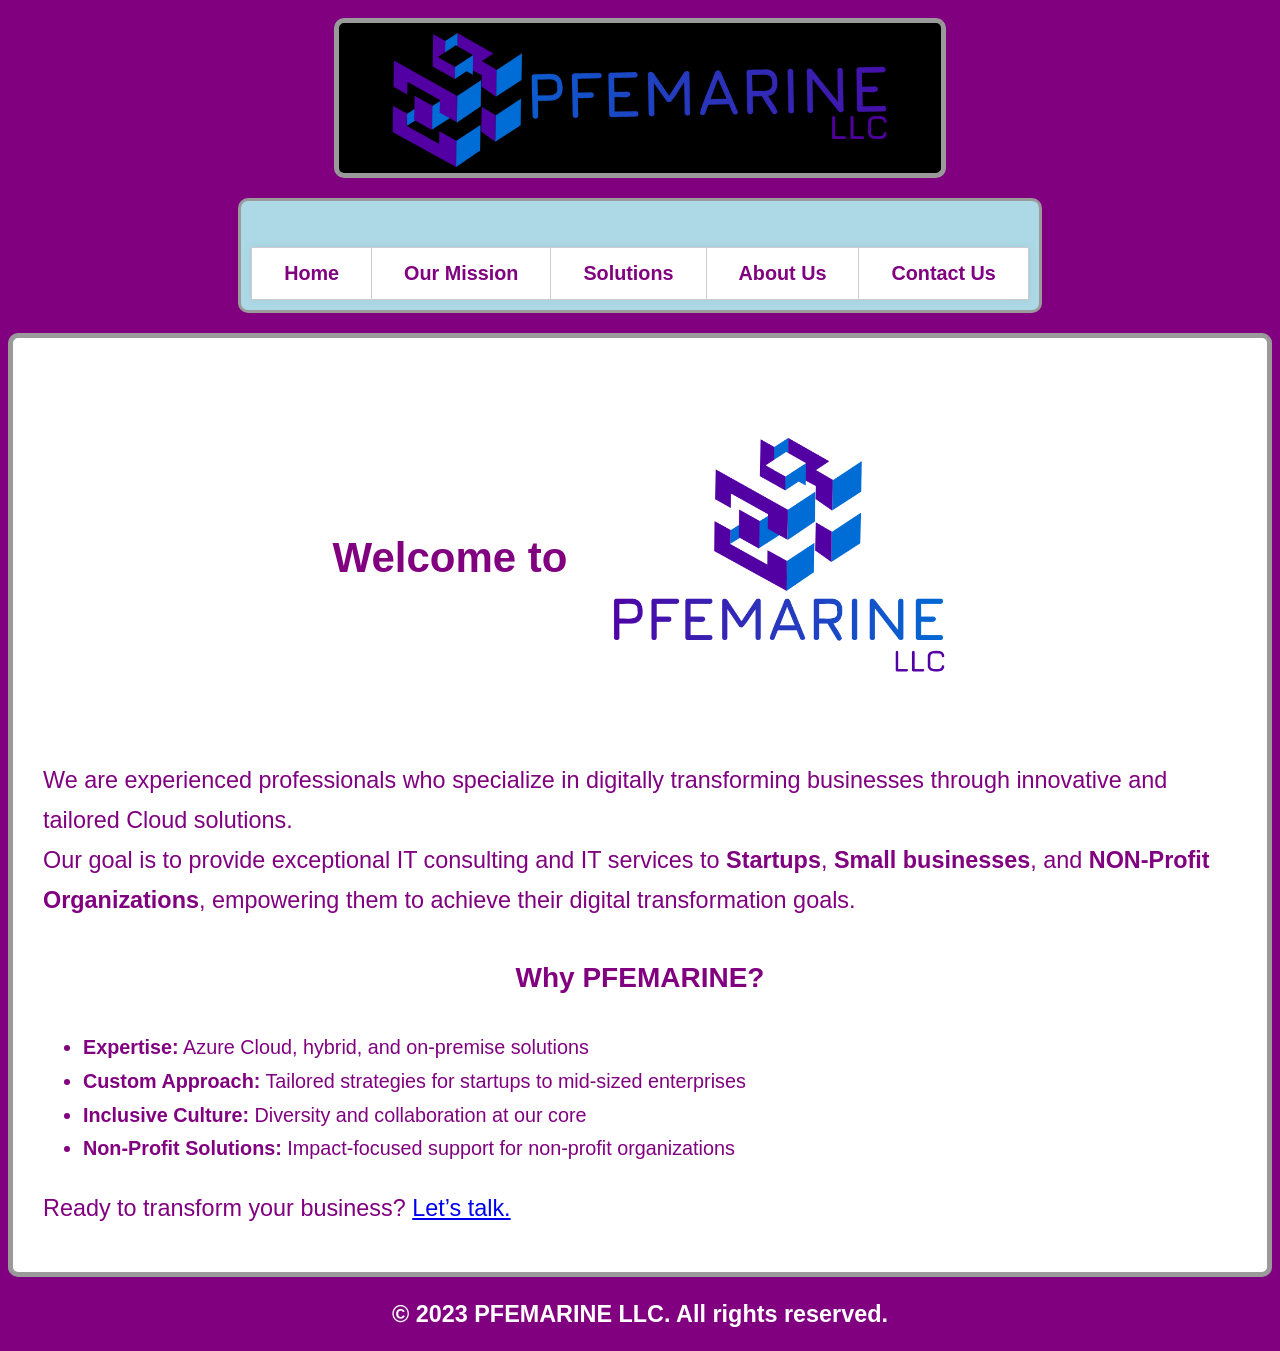
<file: PFEMARINE-Website/index.html>
<!DOCTYPE html>
<html lang="en">
 <head>
  <meta charset="UTF-8">
  <title>
   PFEMARINE LLC
  </title>
  <link href="styles.css" rel="stylesheet"/>
  <link href="header.html" rel="import"/>
 </head>
 <body>
  <header id="header">
  </header>
  <main>
   <div class="content-box text-purple text-body">
    <div class="welcome-header">
     <h1>
      Welcome to
     </h1>
     <img alt="PFEMARINE Logo" class="welcome-image" src="images/PFEMARINE-Logo.png"/>
    </div>
    <p>
    We are experienced professionals who specialize in digitally transforming businesses through innovative and tailored Cloud solutions.<br>
    Our goal is to provide exceptional IT consulting and IT services to <strong>Startups</strong>, <strong>Small businesses</strong>, and 
    <strong>NON-Profit Organizations</strong>, empowering them to achieve their digital transformation goals.
    </p>
    <h2>
     Why PFEMARINE?
    </h2>
    <ul>
     <li><strong>Expertise:</strong> Azure Cloud, hybrid, and on-premise solutions</li>
     <li><strong>Custom Approach:</strong> Tailored strategies for startups to mid-sized enterprises</li>
     <li><strong>Inclusive Culture:</strong> Diversity and collaboration at our core</li>
     <li><strong>Non-Profit Solutions:</strong> Impact-focused support for non-profit organizations</li>
    </ul>
    <p>
     Ready to transform your business?
     <a href="contact.html">
      Let&rsquo;s talk.
     </a>
    </p>
   </div>
  </main>
  <footer>
   <p>
    © 2023 PFEMARINE LLC. All rights reserved.
   </p>
  </footer>
  <script>
   fetch('header.html')
    .then(response => response.text())
    .then(html => {
        const header = document.getElementById('header');
        header.innerHTML = html;
    });
  </script>
 </body>
</html>
</file>
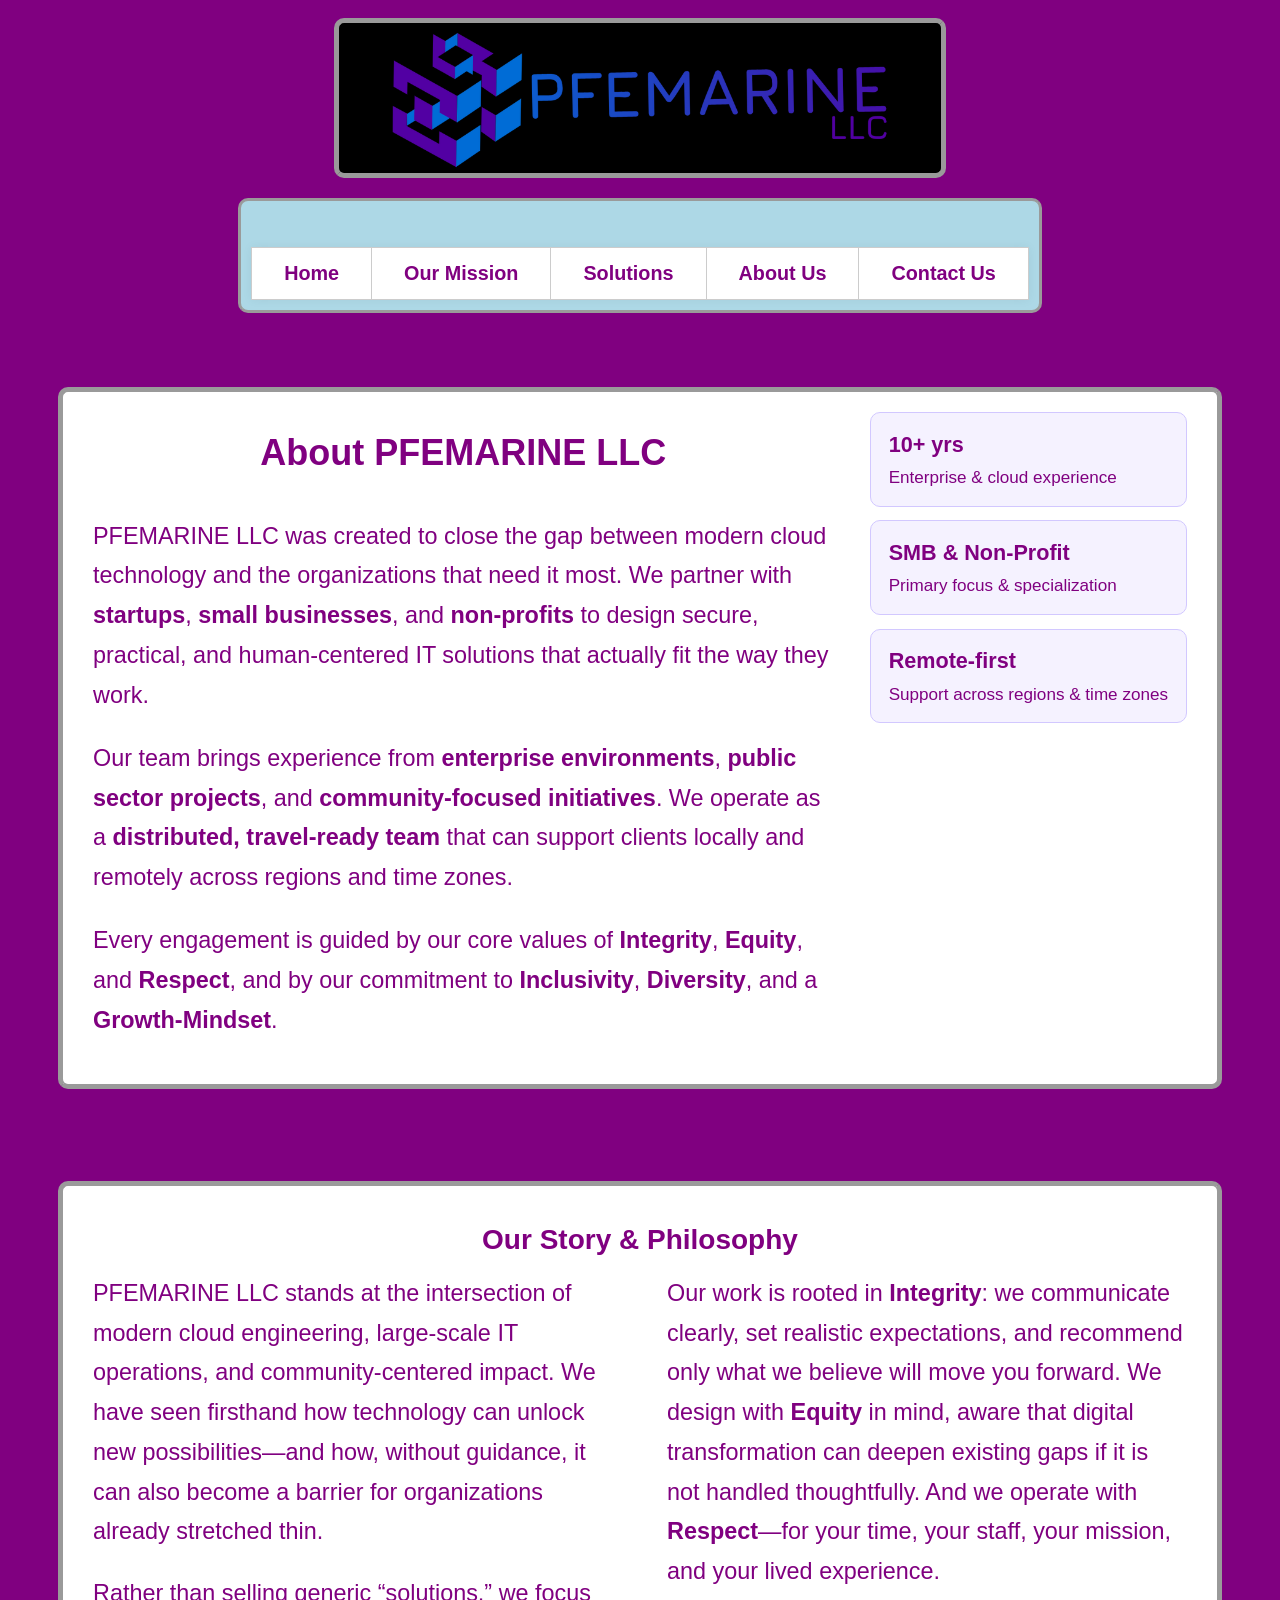
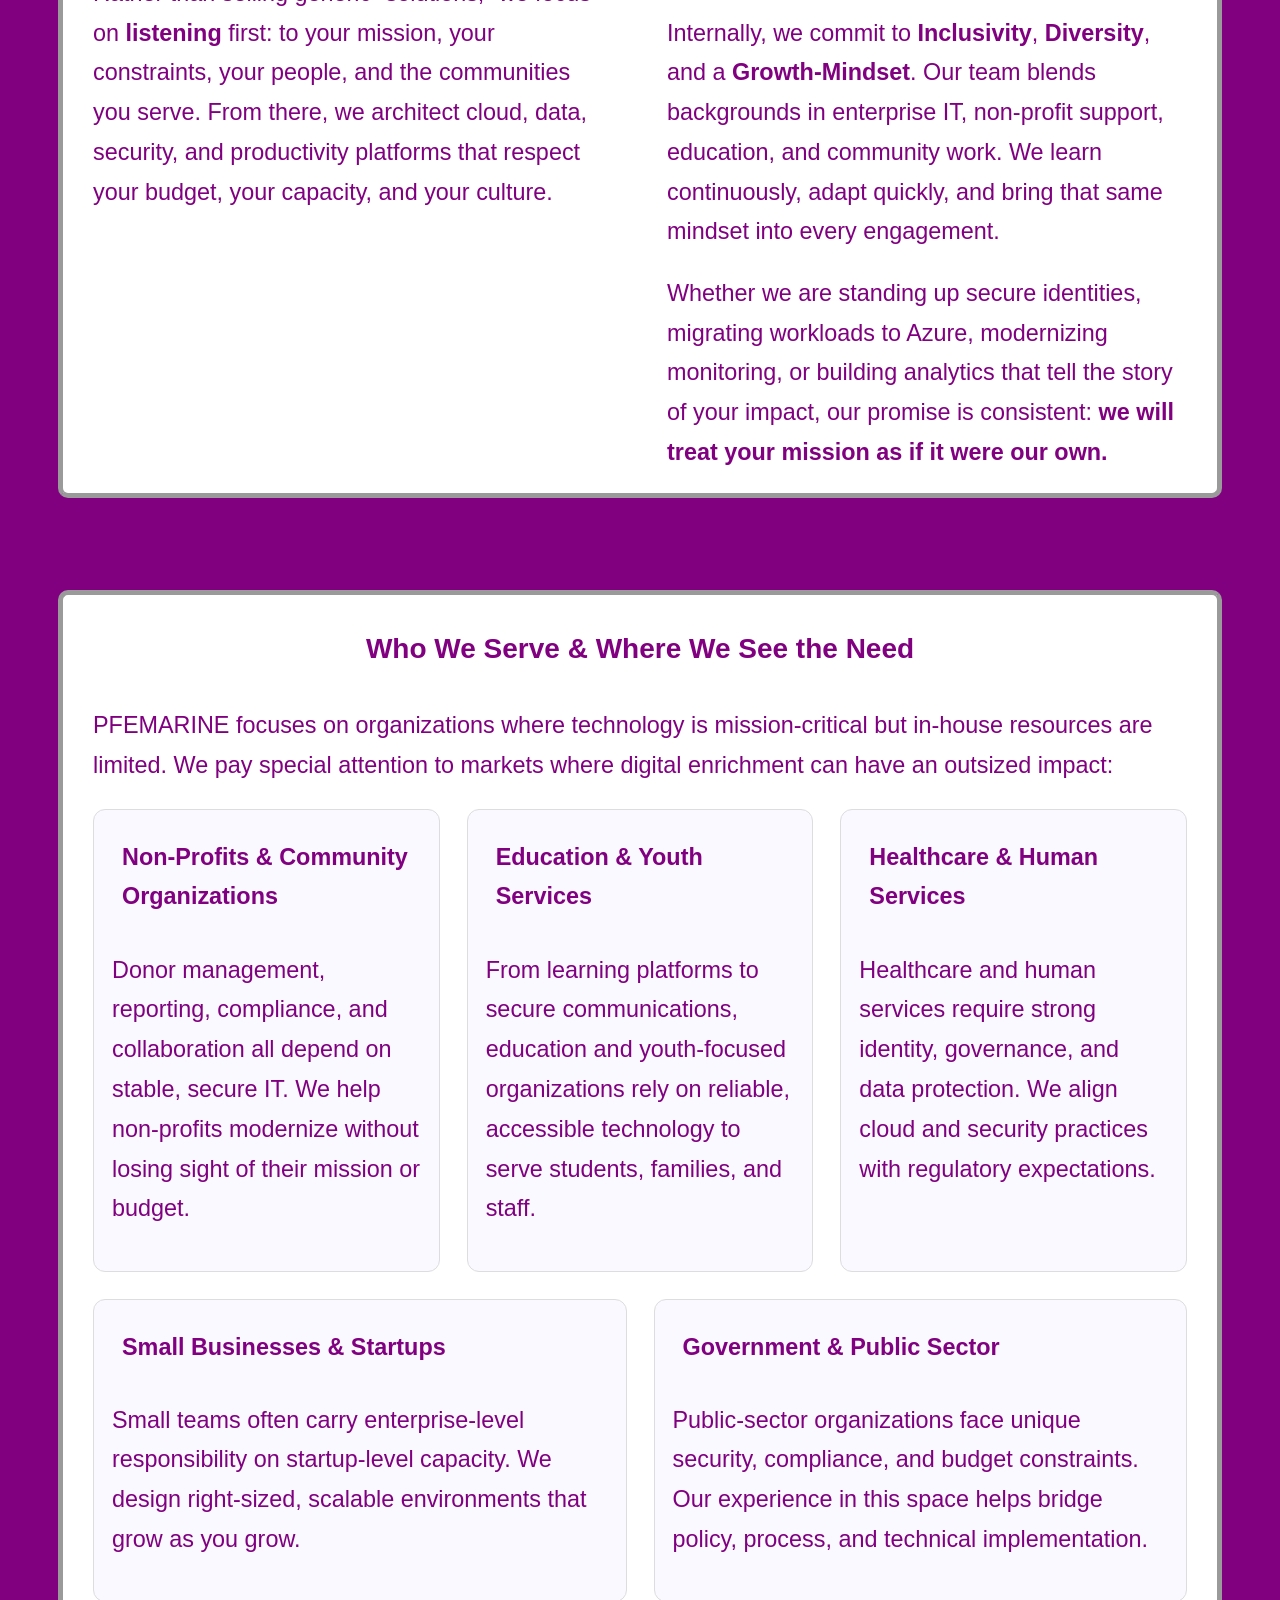
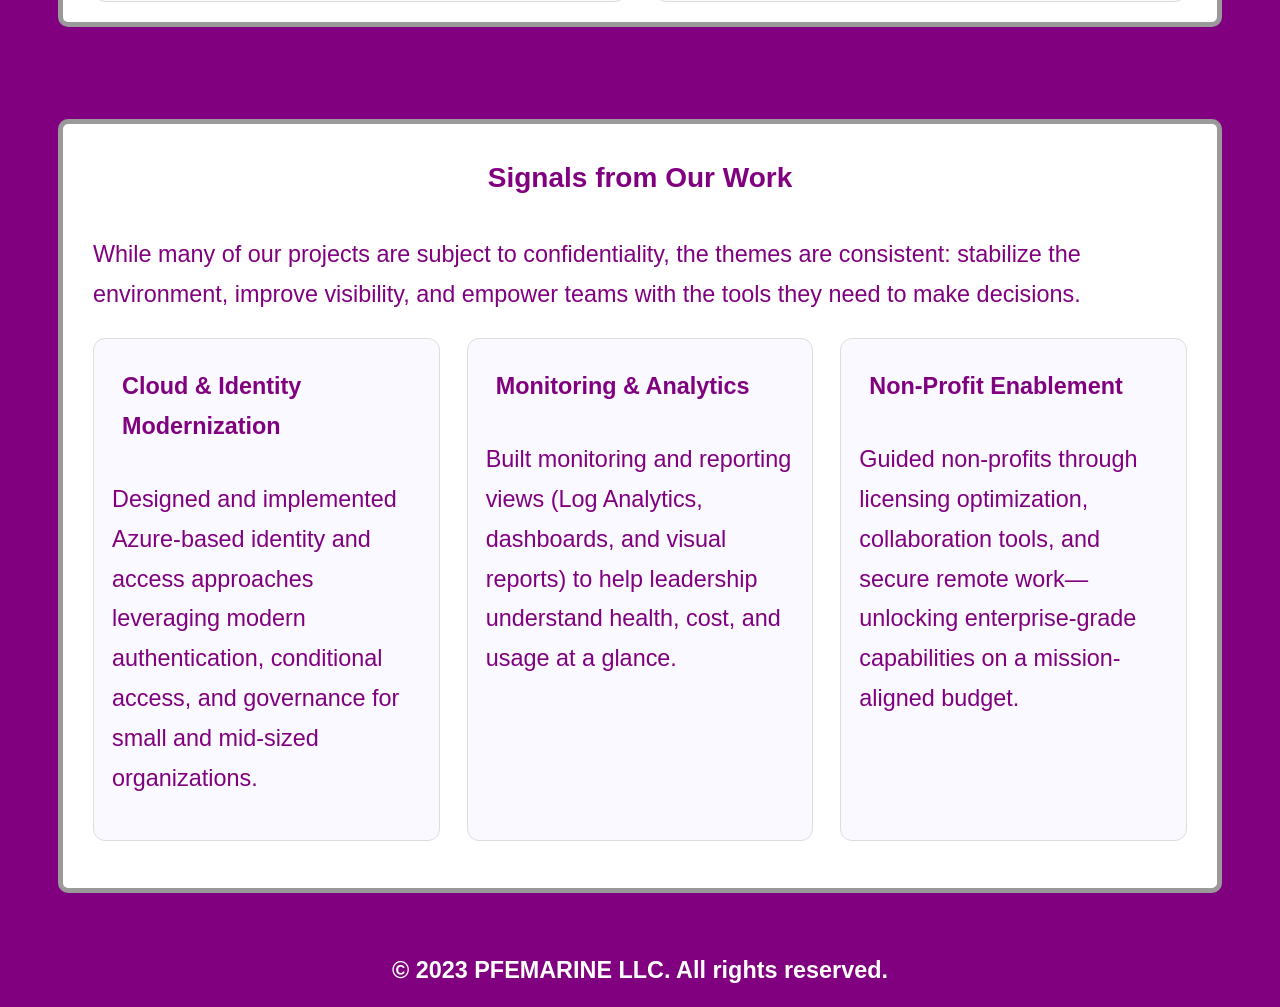
<file: PFEMARINE-Website/about-us.html>
<!DOCTYPE html>
<html lang="en">
 <head>
  <meta charset="UTF-8">
  <title>About PFEMARINE LLC</title>
  <link href="styles.css" rel="stylesheet"/>
  <link href="header.html" rel="import"/>
 </head>
 <body>
  <header id="header"></header>

  <main>
    <!-- HERO / PROFILE SECTION -->
    <section id="about-hero" class="section-wrapper">
      <div class="content-box about-hero text-purple text-body">
        <div class="about-hero-text">
          <h1 class="heading-lg">About PFEMARINE LLC</h1>
          <p>
            PFEMARINE LLC was created to close the gap between modern cloud technology 
            and the organizations that need it most. We partner with <strong>startups</strong>, 
            <strong>small businesses</strong>, and <strong>non-profits</strong> to design 
            secure, practical, and human-centered IT solutions that actually fit the way 
            they work.
          </p>
          <p>
            Our team brings experience from <strong>enterprise environments</strong>, 
            <strong>public sector projects</strong>, and <strong>community-focused initiatives</strong>. 
            We operate as a <strong>distributed, travel-ready team</strong> that can support 
            clients locally and remotely across regions and time zones.
          </p>
          <p>
            Every engagement is guided by our core values of 
            <strong>Integrity</strong>, <strong>Equity</strong>, and <strong>Respect</strong>, 
            and by our commitment to <strong>Inclusivity</strong>, <strong>Diversity</strong>, 
            and a <strong>Growth-Mindset</strong>.
          </p>
        </div>

       <!--
        <aside class="about-hero-sidebar">
          <div class="about-media-grid">
            <!-- Replace with real headshot(s) -->
           <!-- <figure class="about-headshot">
              <img src="images/founder-headshot.jpg" alt="Founder of PFEMARINE LLC">
              <figcaption>Founder &amp; Principal Consultant</figcaption>
            </figure>
       -->

            <!-- Optional additional team photo -->
            <!-- <figure class="about-headshot">
              <img src="images/team-photo.jpg" alt="PFEMARINE delivery team">
              <figcaption>Distributed &amp; Remote-Ready Team</figcaption>
            </figure>
          </div> 
     -->

          <div class="about-stat-grid">
            <!-- Adjust stats as appropriate -->
            <div class="stat-card">
              <span class="stat-number">10+ yrs</span>
              <span class="stat-label">Enterprise &amp; cloud experience</span>
            </div>
            <div class="stat-card">
              <span class="stat-number">SMB &amp; Non-Profit</span>
              <span class="stat-label">Primary focus &amp; specialization</span>
            </div>
            <div class="stat-card">
              <span class="stat-number">Remote-first</span>
              <span class="stat-label">Support across regions &amp; time zones</span>
            </div>
          </div>
        </aside>
      </div>
    </section>

    <!-- EDITORIAL COLUMN / POETRY-STYLE BODY -->
    <section id="about-story" class="section-wrapper">
      <div class="content-box editorial-layout text-purple text-body">
        <h2>Our Story &amp; Philosophy</h2>
        <div class="editorial-body">
          <p>
            PFEMARINE LLC stands at the intersection of modern cloud engineering, 
            large-scale IT operations, and community-centered impact. We have seen 
            firsthand how technology can unlock new possibilities—and how, without 
            guidance, it can also become a barrier for organizations already stretched thin.
          </p>
          <p>
            Rather than selling generic “solutions,” we focus on <strong>listening</strong> 
            first: to your mission, your constraints, your people, and the communities 
            you serve. From there, we architect cloud, data, security, and productivity 
            platforms that respect your budget, your capacity, and your culture.
          </p>
          <p>
            Our work is rooted in <strong>Integrity</strong>: we communicate clearly, set 
            realistic expectations, and recommend only what we believe will move you forward. 
            We design with <strong>Equity</strong> in mind, aware that digital transformation 
            can deepen existing gaps if it is not handled thoughtfully. And we operate with 
            <strong>Respect</strong>—for your time, your staff, your mission, and your lived 
            experience.
          </p>
          <p>
            Internally, we commit to <strong>Inclusivity</strong>, <strong>Diversity</strong>, 
            and a <strong>Growth-Mindset</strong>. Our team blends backgrounds in 
            enterprise IT, non-profit support, education, and community work. We learn 
            continuously, adapt quickly, and bring that same mindset into every engagement.
          </p>
          <p>
            Whether we are standing up secure identities, migrating workloads to Azure, 
            modernizing monitoring, or building analytics that tell the story of your impact, 
            our promise is consistent: <strong>we will treat your mission as if it were our own.</strong>
          </p>
        </div>
      </div>
    </section>

    <!-- INDUSTRIES & MARKETS / WHY IT MATTERS -->
    <section id="about-markets" class="section-wrapper">
      <div class="content-box text-purple text-body">
        <h2>Who We Serve &amp; Where We See the Need</h2>
        <p>
          PFEMARINE focuses on organizations where technology is mission-critical 
          but in-house resources are limited. We pay special attention to markets 
          where digital enrichment can have an outsized impact:
        </p>
        <div class="about-markets-grid">
          <div class="market-card">
            <h3>Non-Profits &amp; Community Organizations</h3>
            <p>
              Donor management, reporting, compliance, and collaboration all depend 
              on stable, secure IT. We help non-profits modernize without losing sight 
              of their mission or budget.
            </p>
          </div>
          <div class="market-card">
            <h3>Education &amp; Youth Services</h3>
            <p>
              From learning platforms to secure communications, education and youth-focused 
              organizations rely on reliable, accessible technology to serve students, 
              families, and staff.
            </p>
          </div>
          <div class="market-card">
            <h3>Healthcare &amp; Human Services</h3>
            <p>
              Healthcare and human services require strong identity, governance, and data 
              protection. We align cloud and security practices with regulatory expectations.
            </p>
          </div>
          <div class="market-card">
            <h3>Small Businesses &amp; Startups</h3>
            <p>
              Small teams often carry enterprise-level responsibility on startup-level 
              capacity. We design right-sized, scalable environments that grow as you grow.
            </p>
          </div>
          <div class="market-card">
            <h3>Government &amp; Public Sector</h3>
            <p>
              Public-sector organizations face unique security, compliance, and budget 
              constraints. Our experience in this space helps bridge policy, process, 
              and technical implementation.
            </p>
          </div>
        </div>
      </div>
    </section>

    <!-- PAST WORK / ANALYTICS / PROOF SECTION -->
    <section id="about-past-work" class="section-wrapper">
      <div class="content-box text-purple text-body">
        <h2>Signals from Our Work</h2>
        <p>
          While many of our projects are subject to confidentiality, the themes are consistent: 
          stabilize the environment, improve visibility, and empower teams with the tools they 
          need to make decisions.
        </p>
        <div class="about-pastwork-grid">
          <div class="pastwork-card">
            <h3>Cloud &amp; Identity Modernization</h3>
            <p>
              Designed and implemented Azure-based identity and access approaches leveraging 
              modern authentication, conditional access, and governance for small and mid-sized 
              organizations.
            </p>
          </div>
          <div class="pastwork-card">
            <h3>Monitoring &amp; Analytics</h3>
            <p>
              Built monitoring and reporting views (Log Analytics, dashboards, and visual reports) 
              to help leadership understand health, cost, and usage at a glance.
            </p>
          </div>
          <div class="pastwork-card">
            <h3>Non-Profit Enablement</h3>
            <p>
              Guided non-profits through licensing optimization, collaboration tools, 
              and secure remote work—unlocking enterprise-grade capabilities on a mission-aligned budget.
            </p>
          </div>
        </div>
        <!-- Placeholder for analytics-style image or chart -->
        <!-- <div class="about-analytics-media">
          <img src="images/analytics-sample.png" alt="Sample analytics and dashboard visualization">
        </div>
      </div>
       -->
    </section>
  </main>

  <footer>
   <p>© 2023 PFEMARINE LLC. All rights reserved.</p>
  </footer>

  <script>
   fetch('header.html')
    .then(response => response.text())
    .then(html => {
        const header = document.getElementById('header');
        header.innerHTML = html;
    });
  </script>
 </body>
</html>
</file>
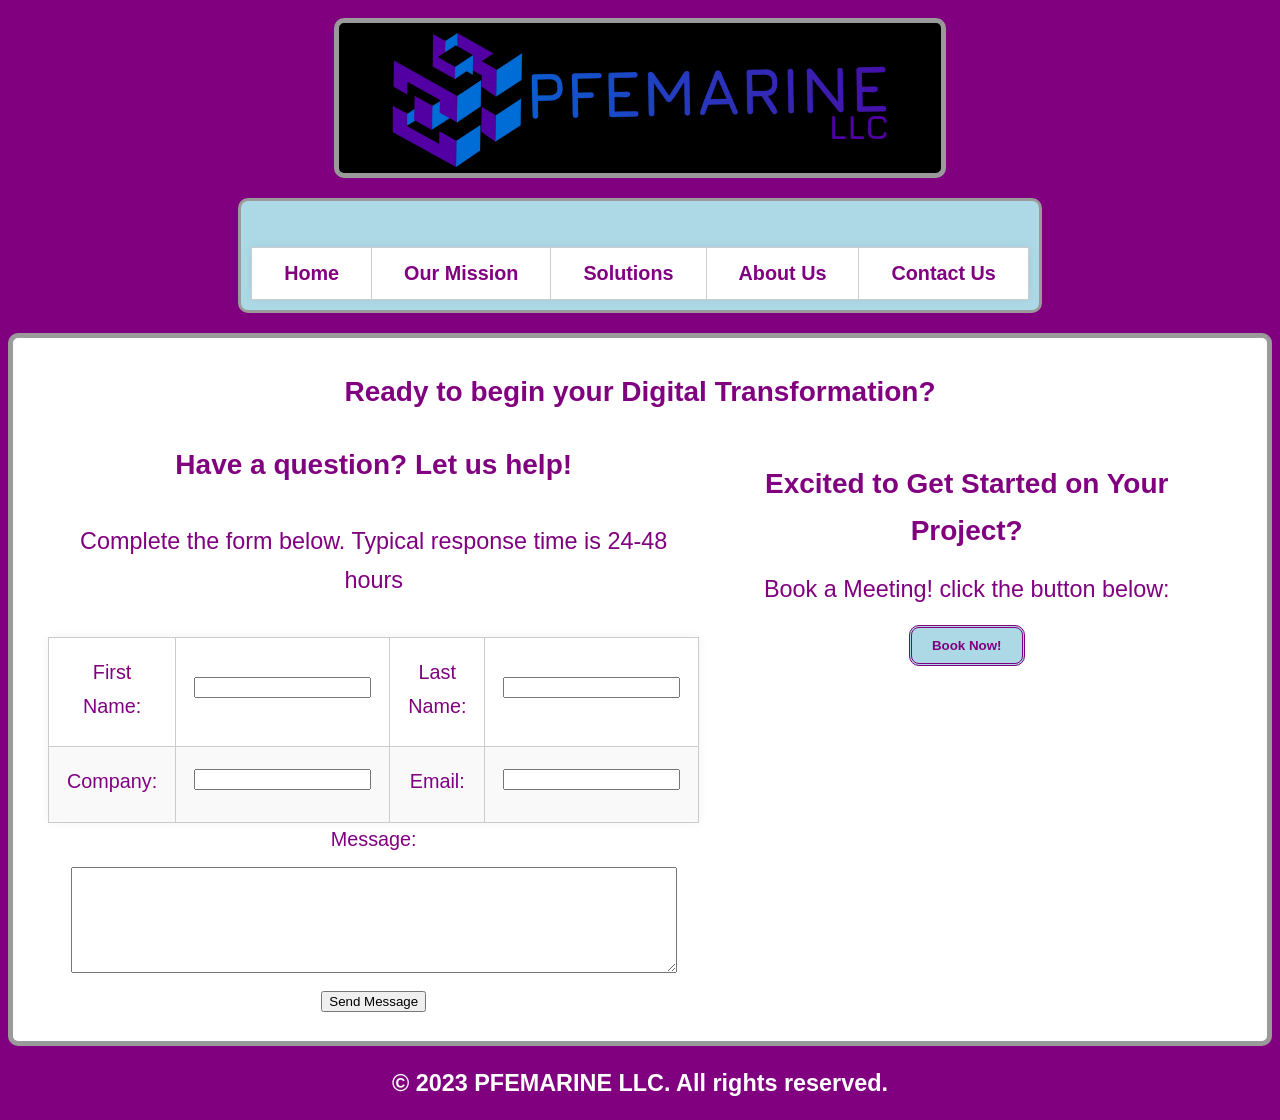
<file: PFEMARINE-Website/contact.html>
<!DOCTYPE html>
<html lang="en">
 <head>
  <meta charset="UTF-8">
  <title>
   Contact
  </title>
  <link href="styles.css" rel="stylesheet"/>
  <link href="header.html" rel="import"/>
 </head>
 <body>
  <header id="header">
  </header>
  <main>
   <div class="content-box text-purple text-body">
    <h2 class="center-text">
     Ready to begin your Digital Transformation?
    </h2>
    <div class="contact-container">
     <div class="contact-form">
      <h3>
       Have a question? Let us help!
      </h3>
      <p>
       Complete the form below. Typical response time is 24-48 hours
      </p>
      <form action="/submit-contact-form" method="POST">
       <table>
        <tr>
         <td>
          <label for="fname">
           First Name:
          </label>
         </td>
         <td>
          <input id="fname" name="fname" required="" type="text"/>
         </td>
         <td>
          <label for="lname">
           Last Name:
          </label>
         </td>
         <td>
          <input id="lname" name="lname" required="" type="text"/>
         </td>
        </tr>
        <tr>
         <td>
          <label for="company">
           Company:
          </label>
         </td>
         <td>
          <input id="company" name="company" required="" type="text"/>
         </td>
         <td>
          <label for="email">
           Email:
          </label>
         </td>
         <td>
          <input id="email" name="email" required="" type="email"/>
         </td>
        </tr>
       </table>
       <label for="message">
        Message:
       </label>
       <textarea id="message" name="message" required=""></textarea>
       <button type="submit">
        Send Message
       </button>
      </form>
     </div>
     <div class="schedule-meeting">
      <h3>
       Excited to Get Started on Your Project?
      </h3>
      <p>
       Book a Meeting! click the button below:
      </p>
      <a href="https://outlook.office.com/bookwithme/user/1f2ec6c8c01b47e8a5260b8254ad41b6@pfemarine.com/meetingtype/SVRwCe7HMUGxuT6WGxi68g2?anonymous&ismsaljsauthenabled&ep=mlink" target="_blank">
       <button>
        Book Now!
       </button>
      </a>
     </div>
    </div>
   </div>
  </main>
  <footer>
   <p>
    © 2023 PFEMARINE LLC. All rights reserved.
   </p>
  </footer>
  <script>
   fetch('header.html')
    .then(response => response.text())
    .then(html => {
        const header = document.getElementById('header');
        header.innerHTML = html;
    });
  </script>
 </body>
</html>
</file>
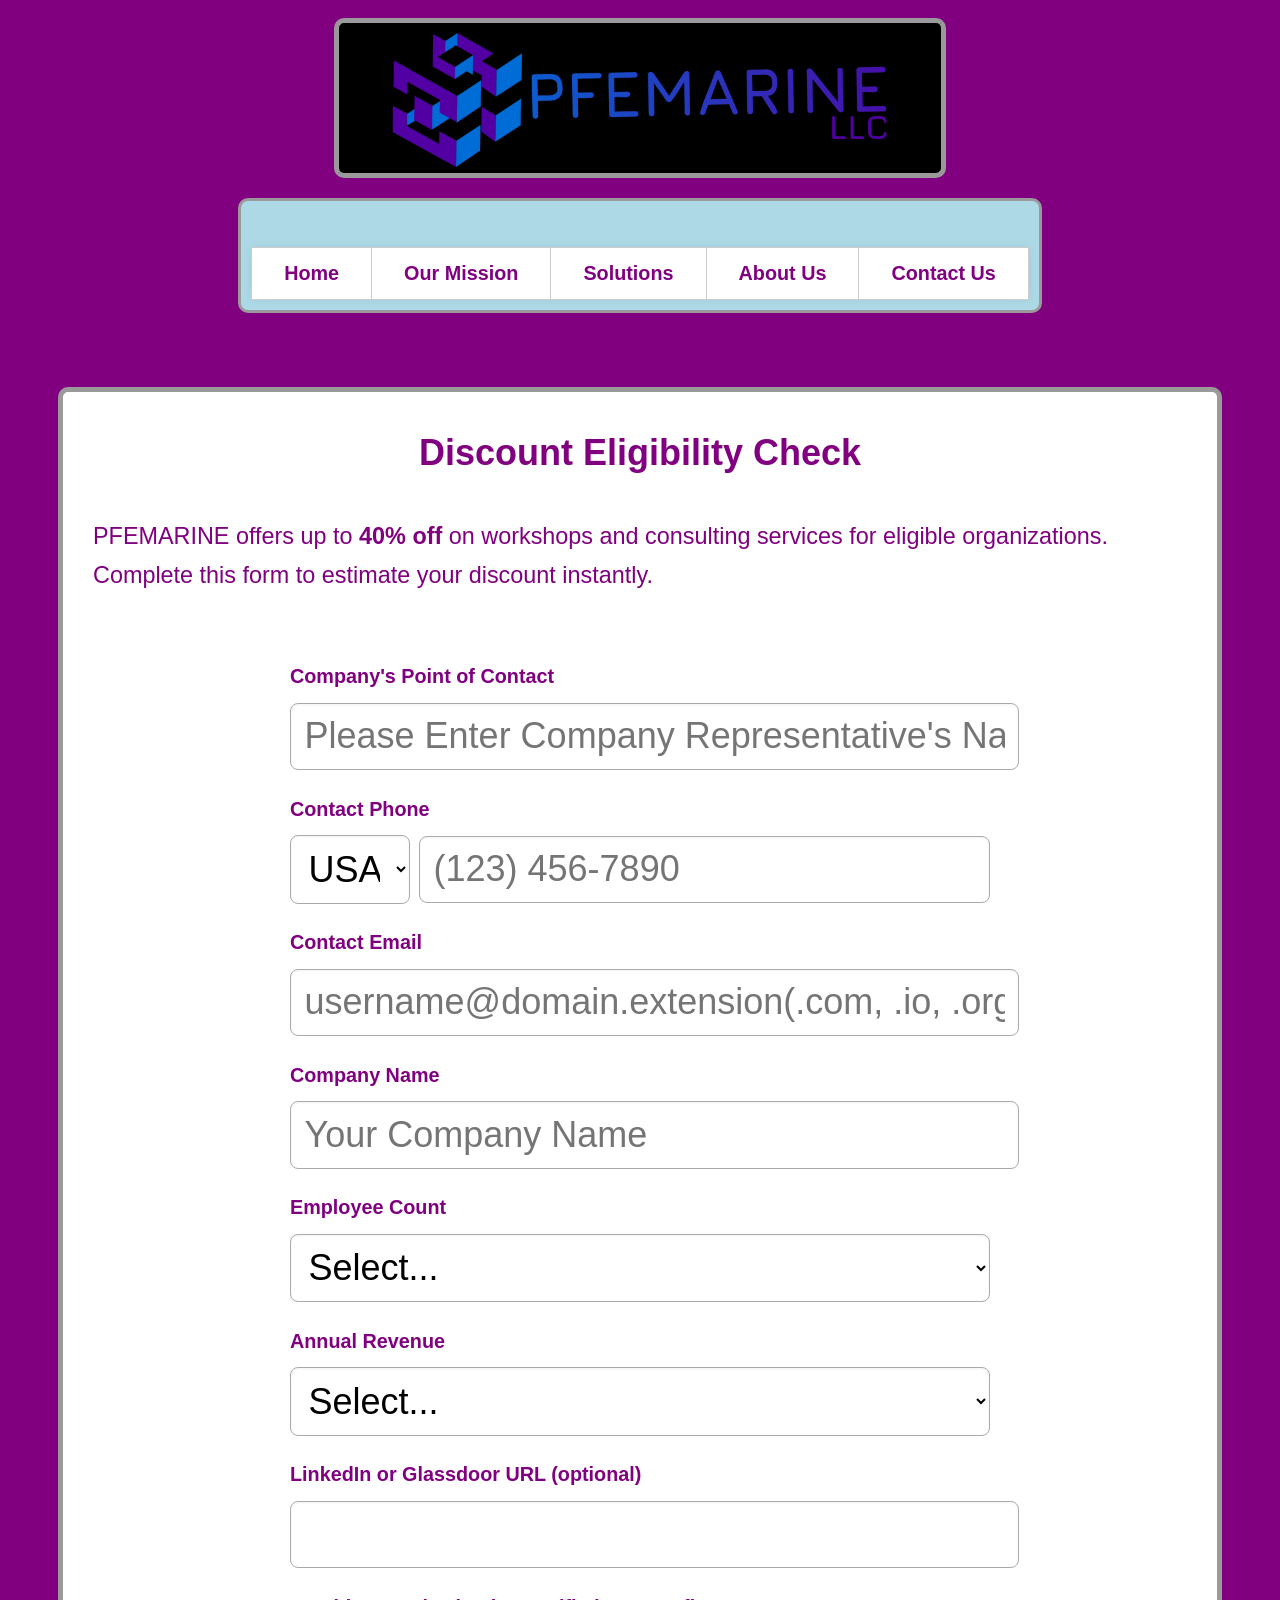
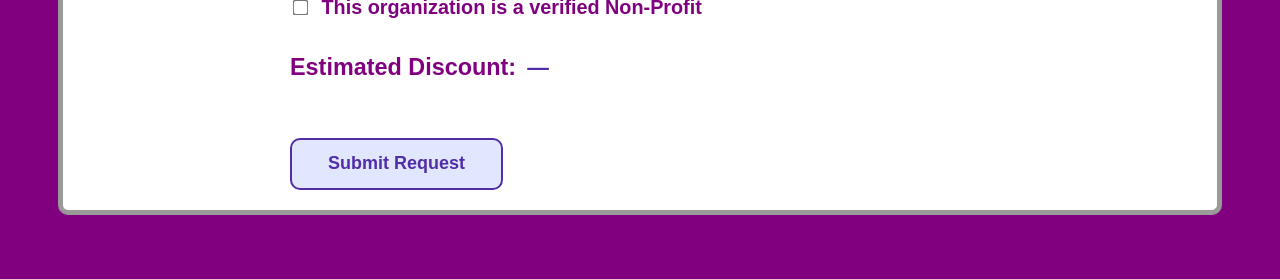
<file: PFEMARINE-Website/discounts.html>
<!DOCTYPE html>
<html lang="en">

<head>
    <meta charset="UTF-8">
    <meta name="viewport" content="width=device-width, initial-scale=1.0">
    <title>Discount Eligibility – PFEMARINE LLC</title>
    <link href="styles.css" rel="stylesheet" />
    <link href="header.html" rel="import" />
</head>

<body>
  <header id="header">
  </header>
    <section id="discount-form-section" class="section-wrapper">
        <div class="content-box text-body text-purple">
            <h1 class="heading-lg">Discount Eligibility Check</h1>
            <p class="text-subtle">PFEMARINE offers up to <strong>40% off</strong> on workshops and consulting services
                for
                eligible organizations. Complete this form to estimate your discount instantly.</p>

            <form id="discount-form">
                <label for="contactName">Company's Point of Contact</label>
                <input type="text" id="contactName" name="contactName" required placeholder="Please Enter Company Representative's Name"/>

                <label for="contactPhone">Contact Phone</label>
                <div class="phone-input-group">
                    <select id="countryCode" name="countryCode" required>
                        <option value="" disabled>Select Country Code</option>
                        <option value="+1" selected>USA (+1)</option>
                        <option value="+1">CA (+1)</option>
                        <option value="+52">MX (+52)</option>
                        <option value="+91">IN (+91)</option>
                        <option value="+61">AU (+61)</option>
                        <option value="+81">JP (+81)</option>
                        <option value="+49">DE (+49)</option>
                        <option value="+33">FR (+33)</option>
                        <option value="+86">CN (+86)</option>
                        <option value="+55">BR (+55)</option>
                        <option value="+7">RU (+7)</option>
                    </select>
                    <input type="tel" id="contactPhone" name="contactPhone" required placeholder="(123) 456-7890" />
                </div>

                <label for="contactEmail" required>Contact Email</label>
                <input type="email" id="contactEmail" name="contactEmail" required placeholder="username@domain.extension(.com, .io, .org)"/>

                <label for="companyName">Company Name</label>
                <input type="text" id="companyName" name="companyName" required placeholder="Your Company Name"/>

                <label for="employeeCount">Employee Count</label>
                <select id="employeeCount" name="employeeCount" required>
                    <option value="">Select...</option>
                    <option value="<10">1–10</option>
                    <option value="11-50">11–50</option>
                    <option value="51-99">51–99</option>
                    <option value="100+">100+</option>
                </select>

                <label for="revenue">Annual Revenue</label>
                <select id="revenue" name="revenue" required>
                    <option value="">Select...</option>
                    <option value="<250K">Less than $250K</option>
                    <option value="$250K-1M">$250K – $1M</option>
                    <option value="$1M-10M">$1M – $10M</option>
                    <option value=">10M">Over $10M</option>
                </select>

                <label for="linkedIn">LinkedIn or Glassdoor URL (optional)</label>
                <input type="url" id="linkedIn" name="linkedIn" placeholder=""/>

                <label>
                    <input type="checkbox" id="isNonProfit" name="isNonProfit" />
                    This organization is a verified Non-Profit
                </label>

                <div id="nonProfitProof" style="display:none">
                    <label for="nonProfitDoc">Upload Non-Profit Certification (PDF/JPG)</label>
                    <input type="file" id="nonProfitDoc" name="nonProfitDoc" accept=".pdf,.jpg,.jpeg,.png" />
                </div>

                <p><strong>Estimated Discount:</strong> <span id="estimatedDiscount">—</span></p>

                <button type="submit" class="button-cta">Submit Request</button>
            </form>
        </div>
    </section>
    <script>
        const phoneInput = document.getElementById('contactPhone');

        phoneInput.addEventListener('input', (e) => {
            let value = e.target.value.replace(/\D/g, ''); // Remove all non-digits

            if (value.length > 0) {
                value = '(' + value;
            }
            if (value.length > 4) {
                value = value.slice(0, 4) + ') ' + value.slice(4);
            }
            if (value.length > 9) {
                value = value.slice(0, 9) + '-' + value.slice(9);
            }

            // Limit to (XXX) XXX-XXXX
            e.target.value = value.slice(0, 14);
        });
    </script>
    <script>
        const form = document.getElementById('discount-form');
        const employeeCount = document.getElementById('employeeCount');
        const revenue = document.getElementById('revenue');
        const isNonProfit = document.getElementById('isNonProfit');
        const estimatedDiscount = document.getElementById('estimatedDiscount');
        const nonProfitProof = document.getElementById('nonProfitProof');

        isNonProfit.addEventListener('change', () => {
            nonProfitProof.style.display = isNonProfit.checked ? 'block' : 'none';
            updateDiscount();
        });

        form.addEventListener('change', updateDiscount);

        function updateDiscount() {
            if (isNonProfit.checked) {
                estimatedDiscount.textContent = '35% – 40%';
                return;
            }

            const emp = employeeCount.value;
            const rev = revenue.value;

            if (emp === '100+' || rev === '>10M') {
                estimatedDiscount.textContent = '5% – 15%';
            } else if ((emp === '11-50' || emp === '51-99') && rev !== '>10M') {
                estimatedDiscount.textContent = '20% – 30%';
            } else if (emp === '<10' && rev === '<250K') {
                estimatedDiscount.textContent = '25% – 30%';
            } else {
                estimatedDiscount.textContent = '—';
            }
        }
    </script>
    <script>
    fetch('header.html')
        .then(response => response.text())
        .then(html => {
            const header = document.getElementById('header');
            header.innerHTML = html;
        });
    </script>

</body>

</html>
</file>
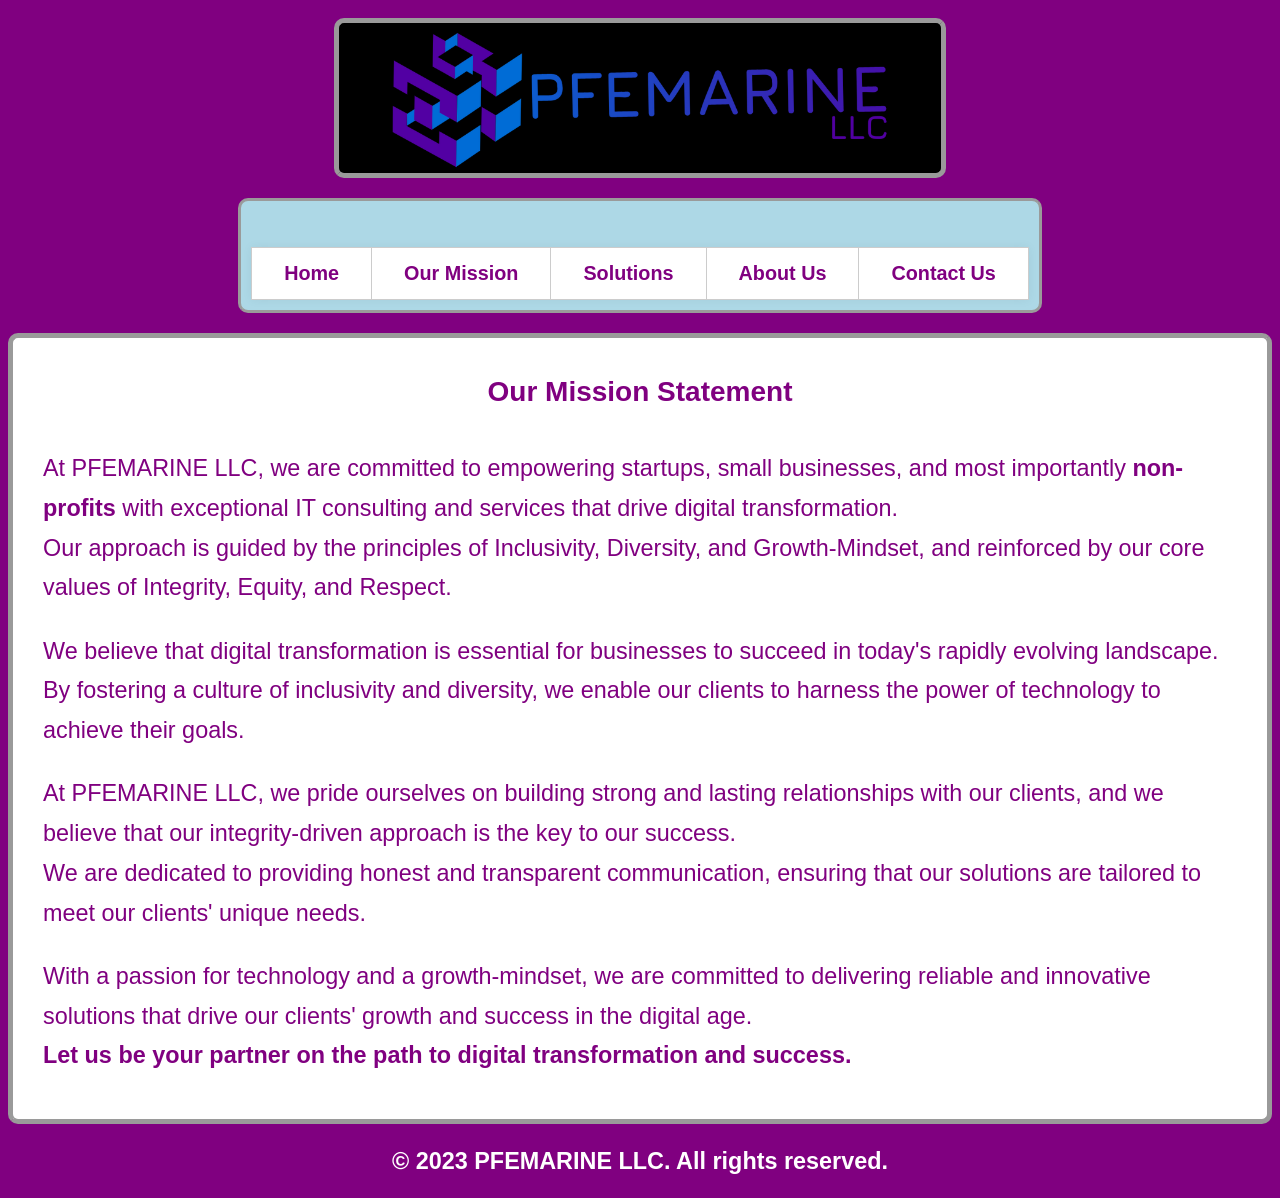
<file: PFEMARINE-Website/mission.html>
<!DOCTYPE html>
<html lang="en">
 <head>
  <meta charset="UTF-8">
  <title>
   PFEMARINE LLC
  </title>
  <link href="styles.css" rel="stylesheet"/>
 </head>
 <body>
  <header id="header">
  </header>
  <section id="mission-window">
   <div class="content-box text-purple text-body">
    <h2>
     Our Mission Statement
    </h2>
    <p font-family: "Segoe UI", sans-serif;>
     At PFEMARINE LLC, we are committed to empowering startups, small businesses, and most importantly <strong>non-profits</strong>
            with exceptional IT consulting and services that drive digital transformation. 
            <br>Our approach is guided by the principles of Inclusivity, Diversity, and Growth-Mindset, and
            reinforced by our core values of Integrity, Equity, and Respect.
    </p>
    <p font-family: "Segoe UI", sans-serif;>
     We believe that digital transformation is essential for businesses to succeed in today's rapidly
            evolving landscape. By fostering a culture of inclusivity and diversity, we enable our clients to
            harness the power of technology to achieve their goals. 
    </p>
    <p font-family: "Segoe UI", sans-serif;>
     At PFEMARINE LLC, we pride ourselves on building strong and lasting relationships with our clients, and
            we believe that our integrity-driven approach is the key to our success. 
            <br>We are dedicated to providing honest and transparent communication, ensuring that our solutions 
            are tailored to meet our clients' unique needs.
    </p>
    <p font-family: "Segoe UI", sans-serif;>
     With a passion for technology and a growth-mindset, we are committed to delivering reliable and
            innovative solutions that drive our clients' growth and success in the digital age. 
            <br><strong>Let us be your partner on the path to digital transformation and success.</strong>
    </p>
   </div>
  </section>
  <footer>
   <p>
    © 2023 PFEMARINE LLC. All rights reserved.
   </p>
  </footer>
  <script>
   fetch('header.html')
    .then(response => response.text())
    .then(html => {
        const header = document.getElementById('header');
        header.innerHTML = html;
    });
  </script>
 </body>
</html>
</file>
<file: PFEMARINE-Website/styles.css>
/* ===========================
   GROUPED Stylesheet
   Version: 1.0
   styles.css
   Version: 5.0
=========================== */
/* ===========================
   Base Styles
=========================== */
html, body {
    font-family: "Segoe UI", sans-serif;
    font-size: large;
    background-color: purple;
    width: auto;
    max-width: 100%;
}
.text-body {
  font-size: 1.1rem;
  line-height: 1.7;
}
p {
    font-family: "Segoe UI", sans-serif;
    font-size: 1.3rem;
}
h1, h2, h3, h4, h5, h6 {
    font-family: "Segoe UI", sans-serif;
    font-size: 28px;
    text-align: center;
    color: purple;
    margin: 0 auto;
    padding: 10px ;
}
header {
    height: fit-content;
}
footer {
    text-align: center;
    font-weight: bold;
    font-size: x-large;
    color: white;
}
#header-container{
    display: flex;
    flex-wrap: wrap;
    justify-content: space-evenly;
}
/* ===========================
   Welcome Section
=========================== */
#welcome-section {
    background-color: white;
    border-style: inset outset outset inset;
    border-width: thick;
    border-radius: 10px;
    padding: 10px 30px 10px 30px;
    text-align: left;
    color: purple;
    margin: 10px;
    position: relative;
    height: auto;
    max-width: 100%;
    width: 100%;
}
#welcome-section h1 {
    font-size: 60px;
}
#welcome-section p {
    padding: 10px;
    font-size: 24px;
}
.welcome-header {
  display: flex;
  align-items: center;
  justify-content: center;
  gap: 20px;
  flex-wrap: wrap;
  margin: 20px auto;
  text-align: center;
}
.welcome-header h1 {
  font-size: 42px;
  color: purple;
  margin: 0;
}
.welcome-image {
  width: 360px;
  height: auto;
  border-radius: 10px;
}
/* ===========================
   SOLUTIONS
=========================== */
#solutions-container {
    background-color: lightblue;
    border-style: inset outset outset inset;
    border-width: thick;
    border-radius: 10px;
    height: auto;
    max-width: 100%;
    color: purple;
    font-size: 1.3rem;
    margin: 0 auto;
    position: relative;
}
#solutions-container h1 {
    font-size: 36px;
}
#solutions {
    display:flex;
    flex-wrap: wrap;
    flex-direction: row;
    justify-content: space-evenly;
}
#solutions p {
    margin: 10px auto;
    padding: 20px;
}
.solutions-box {
  background-color: white;
  border-style: inset outset outset inset;
  border-width: thick;
  border-radius: 10px;
  margin: 10px;
  width: 60px;
  margin: 5px;
  padding: 5px;
  flex-basis: 25%;
}
.solutions-box img {
    border-style: inset;
    border-radius: 10px;
    object-fit: contain;
    display: block;
    margin: 0 auto;
    max-width: 100%;
    height: auto;
}
.solutions-box::before {
  content: attr(data-badge);
  display: inline-block;
  background-color: #ff9800;
  color: white;
  font-size: 0.9em;
  padding: 0.2em 0.5em;
  border-radius: 3px;
  margin-right: 0.5em;
  vertical-align: middle;
}
.solutions-box[data-badge="New"]::before {
  background-color: green;
}
.solutions-box[data-badge="Sale"]::before {
  background-color: yellow;
}
.solutions-box[data-badge="Popular"]::before {
  background-color: blue;
}
.solutions-box[data-badge="Essential"]::before {
  background-color: violet;
}
/* ===========================
   Training & Education
=========================== */
/* === Container Box === */
#training-education-box {
  background-color: #d6efff;
  border: 3px inset #ccc;
  border-radius: 12px;
  padding: 2rem;
  margin: 2rem auto;
  max-width: 100%;
  width: 1200px;
  box-sizing: border-box;
}
/* === Workshop Cards === */
.workshop-grid {
  display: flex;
  flex-wrap: wrap;
  justify-content: center;
  gap: 1.5rem;
}
.workshop-card {
  background-color: white;
  border: 3px inset gray;
  border-radius: 15px;
  box-shadow: 0 4px 8px rgba(0, 0, 0, 0.08);
  padding: 1.5rem;
  flex: 1 1 320px;
  max-width: 700px;
  margin: 1rem;
  position: relative;
  color: purple;
}
/* === Format Rows in Card === */
.workshop-format-row {
  display: flex;
  justify-content: space-between;
  font-size: 1.2rem;
  border-top: 1px dashed #ccc;
  padding: 0.4rem 0;
}
.workshop-format-row:first-of-type {
  border-top: none;
}
.workshop-format-row .format {
  flex: 2;
  font-weight: bold;
}
.workshop-format-row .price,
.workshop-format-row .duration {
  flex: 1;
  text-align: center;
}
/* === Hover Tooltips via Data Attribute === */
.workshop-card:hover::after {
  content: attr(data-description);
  position: absolute;
  top: 100%;
  left: 50%;
  transform: translateX(-50%);
  background-color: #e0f7fa;
  color: purple;
  font-size: 1.2rem;
  font-weight: bold;
  border: 2px solid black;
  border-radius: 10px;
  padding: 1rem;
  width: 95%;
  z-index: 1000;
  margin-top: 1rem;
  text-align: justify;
}
/* === Discount Table Styling === */
table {
  width: 100%;
  border-collapse: collapse;
  margin-top: 2rem;
  font-size: 1.1rem;
  background-color: white;
  box-shadow: 0 0 10px rgba(0,0,0,0.05);
}
thead {
  background-color: purple;
  color: white;
}
table th, table td {
  padding: 1rem;
  border: 1px solid #ccc;
  text-align: center;
}
table th {
  font-size: 1.2rem;
  text-transform: uppercase;
}
table tr:nth-child(even) {
  background-color: #f9f9f9;
}
/* ======================
   PRICING TIERS STYLE
========================= */
#pricing-tiers {
  background-color: lightblue;
  border-style: inset outset outset inset;
  border-width: thick;
  border-radius: 10px;
  padding: 2rem 1rem;
  margin: 2rem auto;
}
.tier-grid {
  display: flex;
  flex-wrap: wrap;
  gap: 1.5rem;
  justify-content: center;
}
.tier-card {
  background-color: white;
  border: 3px inset purple;
  border-radius: 15px;
  box-shadow: 0 4px 6px rgba(0, 0, 0, 0.08);
  padding: 1.5rem;
  flex: 1 1 260px;
  max-width: 350px;
  text-align: center;
  color: purple;
}
.tier-card h2 {
  font-size: 1.5rem;
  margin-bottom: 0.75rem;
  color: purple;
}
.tier-card p {
  font-size: 1.1rem;
  line-height: 1.5;
}
/* ===========================
   ABOUT – EDITORIAL LAYOUT
=========================== */

#about-hero .content-box,
#about-story .content-box,
#about-markets .content-box,
#about-past-work .content-box,
#about-scheduler .content-box {
  width: 100%;
  max-width: 1200px;
}

/* Hero layout: text + sidebar */
.about-hero {
  display: flex;
  flex-wrap: wrap;
  gap: 2rem;
  align-items: flex-start;
}

.about-hero-text {
  flex: 2 1 340px;
}

.about-hero-sidebar {
  flex: 1 1 260px;
}

/* Headshots / media */
.about-media-grid {
  display: flex;
  flex-direction: column;
  gap: 1rem;
  margin-bottom: 1.5rem;
}

.about-headshot {
  background-color: #f9f9f9;
  border-radius: 12px;
  padding: 0.75rem;
  text-align: center;
}

.about-headshot img {
  width: 100%;
  height: auto;
  border-radius: 10px;
  object-fit: cover;
}

.about-headshot figcaption {
  font-size: 0.95rem;
  margin-top: 0.35rem;
}

/* Stat cards */
.about-stat-grid {
  display: flex;
  flex-direction: column;
  gap: 0.75rem;
}

.stat-card {
  background-color: #f5f2ff;
  border-radius: 10px;
  padding: 0.75rem 1rem;
  border: 1px solid #d2c8ff;
}

.stat-number {
  display: block;
  font-weight: bold;
  font-size: 1.2rem;
}

.stat-label {
  display: block;
  font-size: 0.95rem;
}

/* Editorial body – column / poetry style */
.editorial-layout {
  max-width: 900px;
  margin: 0 auto;
}

.editorial-body p {
  max-width: 65ch;
  margin: 0 0 1.2rem 0;
}

/* Multi-column on larger screens */
@media (min-width: 900px) {
  .editorial-body {
    column-count: 2;
    column-gap: 3rem;
  }

  .editorial-body p {
    break-inside: avoid;
  }
}

/* Markets grid */
.about-markets-grid {
  display: flex;
  flex-wrap: wrap;
  gap: 1.5rem;
  margin-top: 1rem;
}

.market-card {
  flex: 1 1 260px;
  background-color: #f9f9ff;
  border-radius: 12px;
  padding: 1rem;
  border: 1px solid #ddd;
}

.market-card h3 {
  font-size: 1.3rem;
  text-align: left;
  color: purple;
  margin-bottom: 0.5rem;
}

/* Past work / analytics */
.about-pastwork-grid {
  display: flex;
  flex-wrap: wrap;
  gap: 1.5rem;
  margin: 1rem 0 1.5rem 0;
}

.pastwork-card {
  flex: 1 1 260px;
  background-color: #f9f9ff;
  border-radius: 12px;
  padding: 1rem;
  border: 1px solid #ddd;
}

.pastwork-card h3 {
  font-size: 1.3rem;
  text-align: left;
  color: purple;
  margin-bottom: 0.5rem;
}

.about-analytics-media {
  margin-top: 1rem;
  text-align: center;
}

.about-analytics-media img {
  max-width: 100%;
  height: auto;
  border-radius: 12px;
  border: 1px solid #ddd;
}

/* Scheduler card */
.about-scheduler-card {
  max-width: 900px;
  margin: 0 auto;
}
/* ===========================
   Mission Section
=========================== */
#our-mission {
    background-color: white;
    border-style: inset outset outset inset;
    border-width: thick;
    border-radius: 10px;
    margin: 2.5px auto;
    text-align: left;
    padding: 0 30px 10px 30px;
    max-width: 1200px;
    width: 100%;
    box-sizing: border-box;
}
.content-box {
  background-color: white;
  border-style: inset outset outset inset;
  border-width: thick;
  border-radius: 10px;
  padding: 20px 30px;
  margin: 10px auto;
  text-align: left;
  max-width: 100%;
  width: 100%;
  box-sizing: border-box;
}
/* ===========================
   404 Page
=========================== */
#error404 {
    background-color: white;
    border-style: inset outset outset inset;
    border-width: thick;
    border-radius: 10px;
    padding: 10px 30px 10px 30px;
    text-align: left;
    color: purple;
    margin: 2.5px auto;
    width: 50%;
    position:absolute;
}
/* ===========================
   Unclassified Rules
=========================== */
#data-analysis,
#ml-modeling,
#data-cleansing,
#sql-management,
#generative-ai,
#interactive-dashboards,
#cloud-migration,
#cost-optimization,
#disaster-recovery,
#hybrid-cloud-solutions,
#identity-and-access-management,
#infrastructure-as-code,
#migration-services,
#monitoring-and-management,
#on-premise-solutions,
#security-and-compliance {
    background-color: white;
    border-style: inset outset outset inset;
    border-width: thick;
    border-radius: 10px;
    width: 60px;
    margin: 5px;
    padding: 5px;
    flex-basis: 25%;
}
.image-container {
    border-style: inset outset outset inset;
    border-width: thick;
    border-radius: 10px;
    background-color: black;
    height: 30px;
    width: 502px;
    overflow: hidden;
    position: relative;
    padding: 0 100px 120px 0;
    margin: 10px;
}
.image-container img {
    object-fit: contain;
    position: absolute;
    height: 100%;
    width: 100%;
    top: -5px;
    animation: scroll 2s linear;
}
.purple-background {
    background-color: purple;
}
.lightblue-text {
    color: purple;
}
.center-text {
    text-align: center;
}

.navbar {
  background-color: lightblue;
  border-style: inset outset outset inset;
  border-radius: 10px;
  padding: 1rem;
  margin: 2rem auto;
}
.navbar a {
  text-decoration: none;
  font-weight: bold;
  color: purple;
  background: white;
  border-radius: 10px;
  padding: 0.5rem 1rem;
  margin: 0 0.5rem;
  display: inline-block;
  transition: background-color 0.3s ease;
}
.navbar a:hover {
  background-color: purple;
  color: white;
}
/* ===========================
   Tooltip Popouts
=========================== */
#business-lifestyle-cell:hover::before {
    content: "Learn how to integrate Microsoft 365 products in your business day-to-day. Our Business Lifestyle workshop covers topics such as productivity, collaboration, and communication to help you achieve your business goals. Contact us to learn more.";
    position: absolute;
    top: 100%;
    left: 25%;
    transform: translateX(50%);
    padding: 20px;
    background-color: lightblue;
    border: 2px solid black;
    border-radius: 10px;
    font-size: 18px;
    font-weight: bold;
    text-align: justify;
    color: purple;
    z-index: 1;
    transition-duration: 0s;
}
#ad-troubleshoot-cell:hover::before {
    content: "The Active Directory Troubleshooting: Troubleshoot in 1 Day workshop is expertly designed to provide you with a strategic approach for troubleshooting Active Directory issues, resulting in optimal and effective remediation within a day.";
    position: absolute;
    top: 100%;
    left: 25%;
    transform: translateX(50%);
    padding: 20px;
    background-color: lightblue;
    border: 2px solid black;
    border-radius: 10px;
    font-size: 18px;
    font-weight: bold;
    text-align: justify;
    color: purple;
    z-index: 1;
    transition-duration: 0s;
}
#monitoring-management-cell:hover::before {
    content: "Learn how to monitor and manage your Azure resources with our Azure Modern Monitoring & Management workshop. Our trainers will guide you through the process of setting up Log Analytics and PowerBI to monitor your resources in real-time. Contact us to learn more.";
    position: absolute;
    top: 100%;
    left: 25%;
    transform: translateX(50%);
    padding: 20px;
    background-color: lightblue;
    border: 2px solid black;
    border-radius: 10px;
    font-size: 18px;
    font-weight: bold;
    text-align: justify;
    color: purple;
    z-index: 1;
    transition-duration: 0s;
}
#cloud-armor-cell:hover::before {
    content: "Protect your organization against advanced cyber threats with PFEMARINE Cloud Armor. Our cloud-based security solution uses Microsoft Entra and Defender for Endpoint technologies to provide real-time threat detection and response capabilities. Contact us to learn more about our 6-day workshop.";
    position: absolute;
    top: 100%;
    left: 25%;
    transform: translateX(50%);
    padding: 20px;
    background-color: lightblue;
    border: 2px solid black;
    border-radius: 20px;
    font-size: 18px;
    font-weight: bold;
    text-align: justify;
    color: purple;
    z-index: 1;
    transition-duration: 0s;
}
/* ===========================
   Navigation
=========================== */
#navigation-container {
    display: flex;
    flex-wrap: wrap;
}
#navigation-bar {
    font-family: "Segoe UI", sans-serif;
    background-color: lightblue;
    border-style: inset outset outset inset;
    border-radius: 10px;
    text-align: left;
    font-size: 20px;
    font-weight: bold;
    padding: 10px;
    margin: 10px auto;
}
nav td {
    background-color: white;
    border-radius: 10px;
    padding: 5px 5px;
}
/* ===========================
   Contact Section
=========================== */
#contact-us {
    background-color: lightblue;
    border-style: inset outset outset inset;
    border-width: thick;
    border-radius: 10px;
    width: 70%;
    margin: 2.5px auto;
    padding: 10px 50px 40px 50px;
    color: purple;
}
.contact-container {
    display: flex;
    flex-wrap: wrap;
    justify-content: space-between;
    text-align: center;
    padding: 4px;
}
.contact-form {
    border-radius: 10px;
    background-color: white;
    flex: 1;
    margin: auto;
    padding: 1px;
}
.schedule-meeting {
    border-radius: 10px;
    background-color: white;
    flex: 1;
    margin: 10px;
    padding: 10px;
    height: fit-content;
}
.schedule-meeting p {
    margin: 5px auto;
}
.contact-form label, .schedule-meeting label {
    display: block;
    margin-bottom: 5px;
}
.contact-form input {
    display: block;
    margin-bottom: 10px;
    width: auto;
}
.contact-form textarea {
    display: block;
    justify-content: space-evenly;
    margin: 10px auto;
    width: 600px;
    height: 100px;
}
.contact-form input[type="submit"], .schedule-meeting button {
    background-color: lightblue;
    border: double;
    border-radius: 10px;
    color: purple;
    cursor: pointer;
    font-weight: bold;
    margin-top: 10px;
    padding: 10px 20px;
    transition: background-color 0.3s ease;
}
.contact-form input[type="submit"]:hover, .schedule-meeting button:hover {
    background-color: purple;
    color: lightblue;
}
/* ===========================
   Utility Classes
=========================== */
.heading-xl {
  font-size: 60px;
  font-family: "Segoe UI", sans-serif;
  color: purple;
  text-align: center;
}
.heading-lg {
  font-size: 36px;
  font-family: "Segoe UI", sans-serif;
  color: purple;
  text-align: center;
}
.heading-md {
  font-size: 28px;
  font-family: "Segoe UI", sans-serif;
  color: purple;
}
.text-center {
  text-align: center;
}
.text-purple {
  color: purple;
}
.text-white {
  color: white;
}
.button-cta {
  background-color: purple;
  border: double;
  border-radius: 10px;
  color: white;
  font-weight: bold;
  font-size: 1.8rem;
  padding: 10px 20px;
  cursor: pointer;
  transition: background-color 0.3s ease;
}
.button-cta:hover {
  background-color: white;
  color: black;
}
.section-wrapper {
  max-width: 1200px;
  margin: 2rem auto;
  padding: 1rem;
  box-sizing: border-box;
}
.flex-row {
  display: flex;
  flex-direction: row;
  flex-wrap: wrap;
  justify-content: space-between;
}
.flex-center {
  display: flex;
  justify-content: center;
  align-items: center;
  flex-wrap: wrap;
}
/* ===========================
     DISCOUNT FORM STYLE 
 =========================== */
#discount-form {
  max-width: 700px;
  margin: 0 auto;
  padding-top: 1rem;
}

#discount-form label {
  display: block;
  font-weight: 600;
  margin-top: 1.25rem;
  margin-bottom: 0.5rem;
  color: purple;
}

#discount-form input[type="text"],
#discount-form input[type="url"],
#discount-form input[type="file"],
#discount-form input[type="email"],
#discount-form input[type="tel"],
#discount-form select {
  width: 100%;
  padding: 0.65rem 0.75rem;
  font-size: 2rem;
  border: 1px solid #aaa;
  border-radius: 8px;
  background-color: #fff;
  box-shadow: inset 0 1px 3px rgba(0,0,0,0.05);
}

#discount-form input[type="checkbox"] {
  transform: scale(1.2);
  margin-right: 0.5rem;
}

#estimatedDiscount {
  display: inline-block;
  margin-left: 0.25rem;
  color: #512da8;
  font-weight: bold;
  font-size: 1.2rem;
}

#discount-form .button-cta {
  display: inline-block;
  margin-top: 1.5rem;
  padding: 0.75rem 2rem;
  font-size: 1rem;
  border-radius: 10px;
  border: 2px double #512da8;
  background-color: #e0e7ff;
  color: #512da8;
  transition: all 0.3s ease;
}

#discount-form .button-cta:hover {
  background-color: #512da8;
  color: white;
}
/* ===========================
   COUNTRY CODE and PHONE NUMBER INPUT
=========================== */
.phone-input-group {
  display: flex;
  gap: 0.5rem;
  align-items: center;
}

.phone-input-group select,
.phone-input-group input[type="tel"] {
  font-size: 1rem;
  padding: 0.65rem 0.75rem;
  border: 1px solid #aaa;
  border-radius: 8px;
  background-color: #fff;
  box-shadow: inset 0 1px 3px rgba(0,0,0,0.05);
}

.phone-input-group select {
  flex: 0 0 120px;
}

.phone-input-group input[type="tel"] {
  flex: 1;
}
/* ===========================
    DISCLAIMER
=========================== */
.Disclaimer {
  background-color: white;
  border-left: 5px solid purple;
  padding: 1rem 1.5rem;
  margin-top: 2rem;
  font-size: 1.1rem;
  font-style: italic;
  color: #333;
  border-radius: 10px;
  line-height: 2;
  box-shadow: 0 1px 3px rgba(0, 0, 0, 0.05);
}

.Disclaimer strong {
  color: black;
  font-weight: bold;
}
/* ===========================
   Animations
=========================== */
@keyframes scroll {
    0% {
        transform: translateX(100%);
   }
    100% {
        transform: translateX(0);
   }
}
</file>
